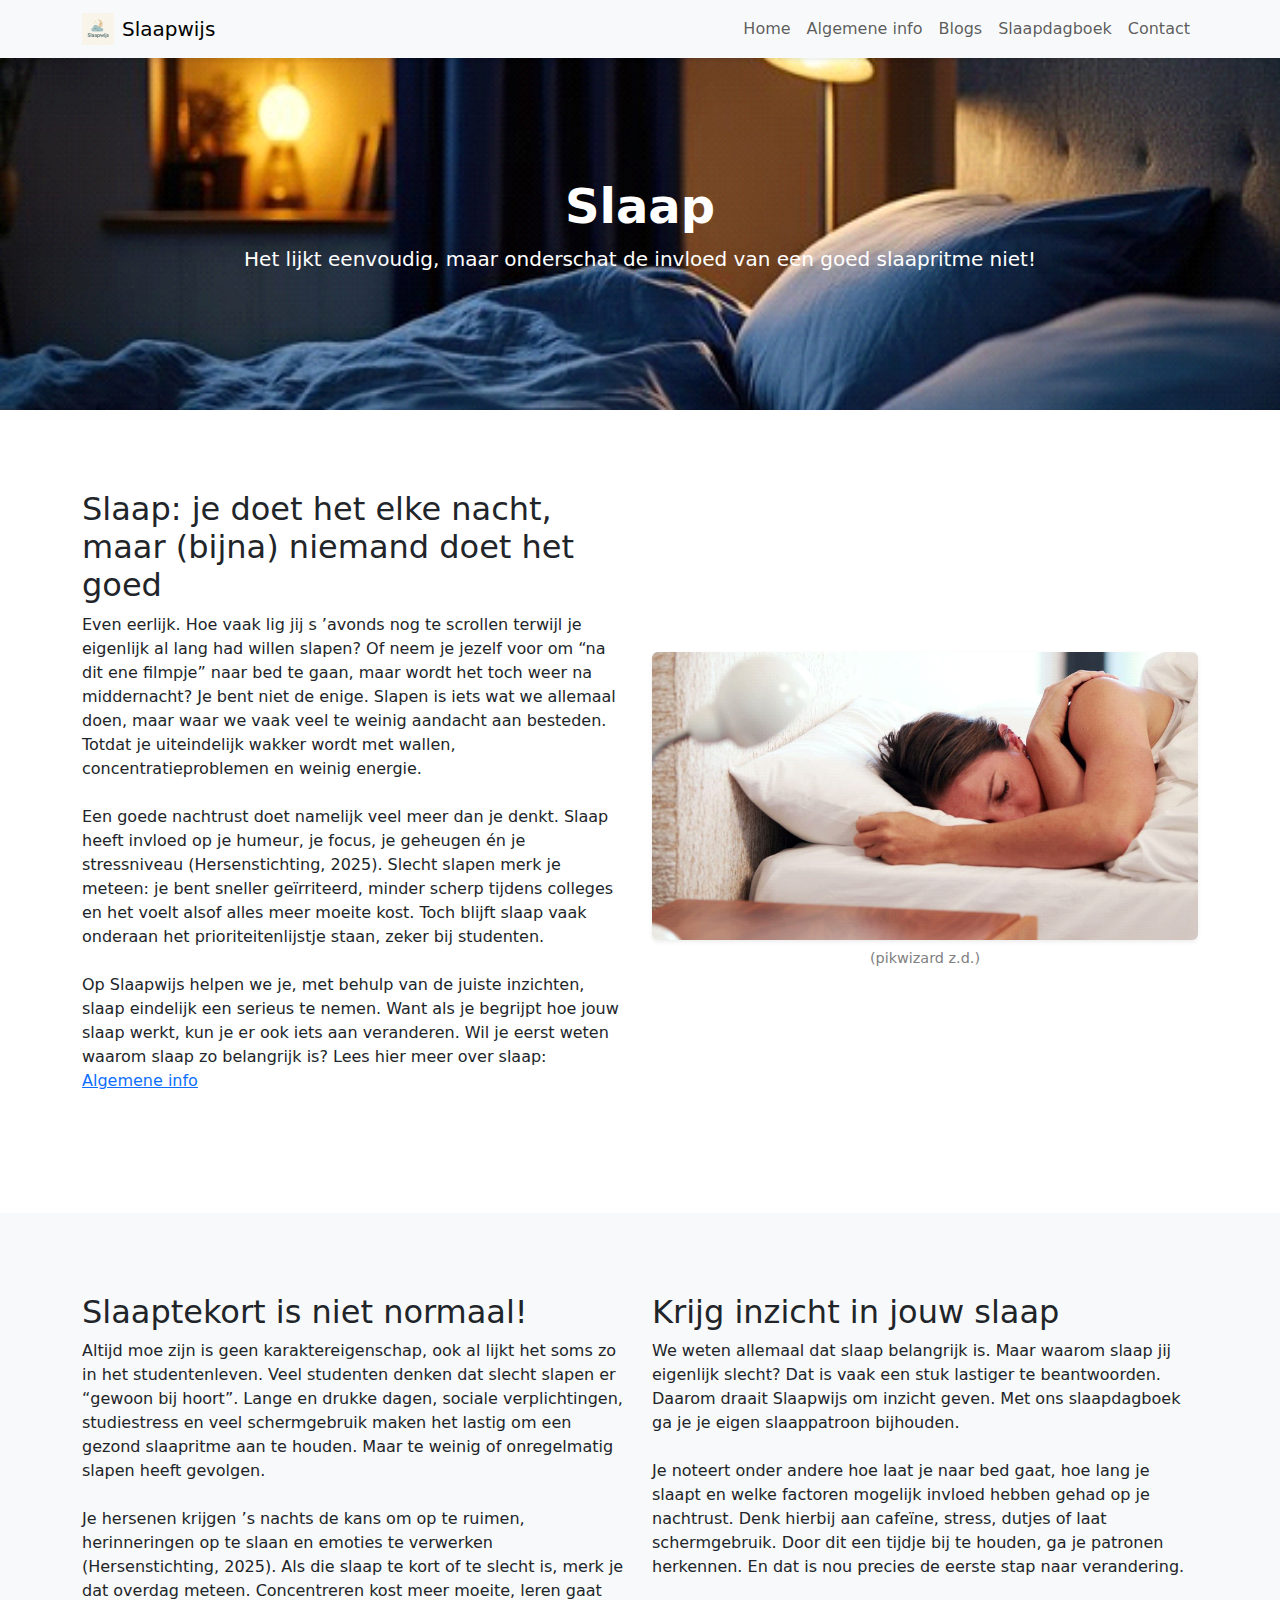
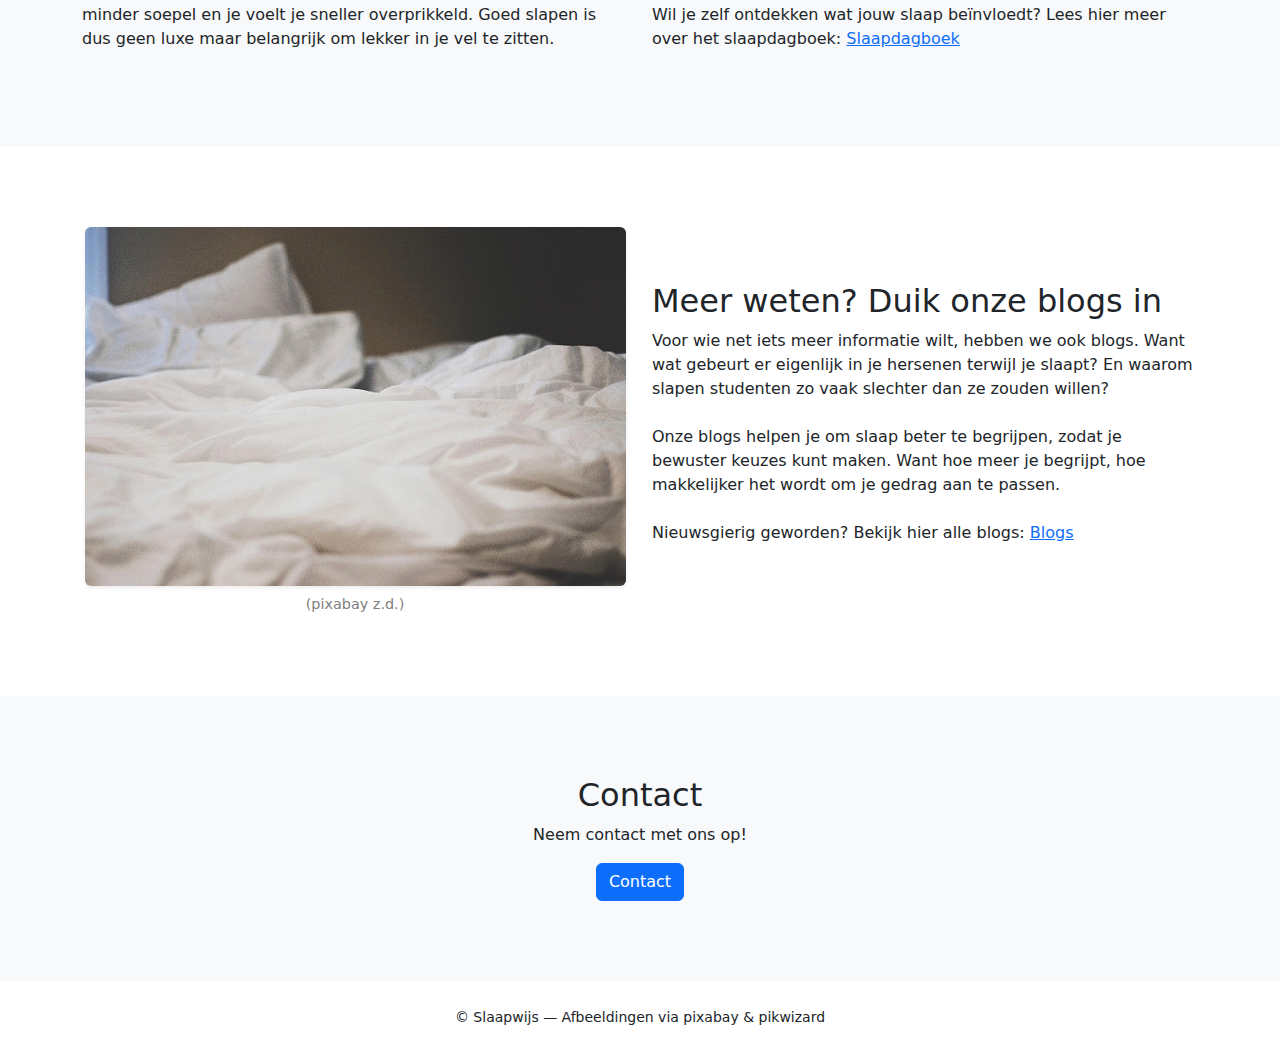
<file: index.html>
<!DOCTYPE html>
<html lang="nl">
<head>
  <meta charset="UTF-8">
  <meta name="viewport" content="width=device-width, initial-scale=1.0">

  <!-- ✅ Canonical URL -->
  <link rel="canonical" href="https://slaapwijs.bitrevive.nl/">

  <!-- ✅ SEO meta -->
  <title>Slaapwijs</title>
  <meta name="description" content="Slaapwijs helpt je meer te leren over slaap, slaapkwaliteit en een beter slaapritme met blogs, info en een slaapdagboek.">
  <meta name="keywords" content="slaap, slaapwijs, slaapkwaliteit, slaapdagboek, slaap ritme, slapen, nachtrust">

  <!-- ✅ Open Graph / Social media meta -->
  <meta property="og:title" content="Slaapwijs">
  <meta property="og:description" content="Ontdek waarom slaap belangrijk is en hoe een goed slaapritme je welzijn verbetert.">
  <meta property="og:image" content="https://slaapwijs.bitrevive.nl/resources/logo/logo-website.jpg">
  <meta property="og:url" content="https://slaapwijs.bitrevive.nl/">
  <meta property="og:type" content="website">
  <meta name="twitter:card" content="summary_large_image">

  <!-- ✅ Favicon -->
  <link rel="icon" type="image/png" href="resources/logo/logo-website.jpg">

  <!-- ✅ Sitemap -->
  <link rel="sitemap" type="application/xml" title="Sitemap" href="sitemap.xml">

  <!-- ✅ Bootstrap CSS -->
  <link 
    href="https://cdn.jsdelivr.net/npm/bootstrap@5.3.3/dist/css/bootstrap.min.css" 
    rel="stylesheet"
  >

  <link rel="stylesheet" href="style.css">

  <!-- ✅ Google Analytics (optional, replace ID when you have one) -->
  <script async src="https://www.googletagmanager.com/gtag/js?id=UA-XXXXXX-Y"></script>
  <script>
    window.dataLayer = window.dataLayer || [];
    function gtag(){dataLayer.push(arguments);}
    gtag('js', new Date());
    gtag('config', 'UA-XXXXXX-Y');
  </script>

  <!-- ✅ Security header hint -->
  <meta http-equiv="Strict-Transport-Security" content="max-age=31536000; includeSubDomains">
</head>

<body>

  <!-- 🔹 Navbar -->
  <nav class="navbar navbar-expand-lg bg-light shadow-sm">
    <div class="container">
      <a class="navbar-brand d-flex align-items-center" href="index.html">
        <img src="resources/logo/logo-website.jpg" alt="Logo Slaapwijs" width="32" height="32" class="me-2">
        Slaapwijs
      </a>
      <button class="navbar-toggler" type="button" data-bs-toggle="collapse" data-bs-target="#navbarNav">
        <span class="navbar-toggler-icon"></span>
      </button>
      <div class="collapse navbar-collapse justify-content-end" id="navbarNav">
        <ul class="navbar-nav">
          <li class="nav-item"><a class="nav-link" href="index.html">Home</a></li>
          <li class="nav-item"><a class="nav-link" href="algemeen.html">Algemene info</a></li>
          <li class="nav-item"><a class="nav-link" href="blogs.html">Blogs</a></li>
          <li class="nav-item"><a class="nav-link" href="dagboek.html">Slaapdagboek</a></li>
          <li class="nav-item"><a class="nav-link" href="contact.html">Contact</a></li>
        </ul>
      </div>
    </div>
  </nav>

  <!-- 🔹 Banner -->
  <header class="hero">
    <div class="container">
      <h1>Slaap</h1>
      <p class="lead">Het lijkt eenvoudig, maar onderschat de invloed van een goed slaapritme niet!</p>
    </div>
  </header>

  <!-- 🔹 Section 1 -->
  <section id="over" class="bg-white">
    <div class="container">
      <div class="row align-items-center">
        <div class="col-md-6 mb-4 mb-md-0">
          <h2>Slaap: je doet het elke nacht, maar (bijna) niemand doet het goed</h2>
          <p>
            Even eerlijk. Hoe vaak lig jij s ’avonds nog te scrollen terwijl je eigenlijk al lang had willen slapen? Of neem je jezelf voor om “na dit ene filmpje” naar bed te gaan, maar wordt het toch weer na middernacht? Je bent niet de enige. Slapen is iets wat we allemaal doen, maar waar we vaak veel te weinig aandacht aan besteden. Totdat je uiteindelijk wakker wordt met wallen, concentratieproblemen en weinig energie. <br><br>

Een goede nachtrust doet namelijk veel meer dan je denkt. Slaap heeft invloed op je humeur, je focus, je geheugen én je stressniveau (Hersenstichting, 2025). Slecht slapen merk je meteen: je bent sneller geïrriteerd, minder scherp tijdens colleges en het voelt alsof alles meer moeite kost. Toch blijft slaap vaak onderaan het prioriteitenlijstje staan, zeker bij studenten.  <br><br>

Op Slaapwijs helpen we je, met behulp van de juiste inzichten, slaap eindelijk een serieus te nemen. Want als je begrijpt hoe jouw slaap werkt, kun je er ook iets aan veranderen. 

Wil je eerst weten waarom slaap zo belangrijk is? 

Lees hier meer over slaap: <a href="algemeen.html">Algemene info</a> <br><br>


          </p>
        </div>
        <div class="col-md-6 text-center">
          <div class="image-with-caption">
            <img src="resources/images/1.png" alt="Afbeelding slaapinfo" class="img-fluid rounded shadow-sm">
            <div class="caption">(pikwizard z.d.)</div>
          </div>
        </div>
      </div>
    </div>
  </section>
 <!-- 🔹 Section 2 -->
  <section id="diensten" class="bg-light">
    <div class="container">
      <div class="row align-items-center">
        <div class="col-md-6 mb-4 mb-md-0">
                    <h2>Slaaptekort is niet normaal! </h2>
          <p>
Altijd moe zijn is geen karaktereigenschap, ook al lijkt het soms zo in het studentenleven. Veel studenten denken dat slecht slapen er “gewoon bij hoort”. Lange en drukke dagen, sociale verplichtingen, studiestress en veel schermgebruik maken het lastig om een gezond slaapritme aan te houden. Maar te weinig of onregelmatig slapen heeft gevolgen.  <br><br>

Je hersenen krijgen ’s nachts de kans om op te ruimen, herinneringen op te slaan en emoties te verwerken (Hersenstichting, 2025). Als die slaap te kort of te slecht is, merk je dat overdag meteen. Concentreren kost meer moeite, leren gaat minder soepel en je voelt je sneller overprikkeld. Goed slapen is dus geen luxe maar belangrijk om lekker in je vel te zitten.  
          </p>
        </div>
        <div class="col-md-6 mb-4 mb-md-0">
                  <h2>Krijg inzicht in jouw slaap</h2>
          <p>
We weten allemaal dat slaap belangrijk is. Maar waarom slaap jij eigenlijk slecht? Dat is vaak een stuk lastiger te beantwoorden. Daarom draait Slaapwijs om inzicht geven. Met ons slaapdagboek ga je je eigen slaappatroon bijhouden. 
<br><br>
Je noteert onder andere hoe laat je naar bed gaat, hoe lang je slaapt en welke factoren mogelijk invloed hebben gehad op je nachtrust. Denk hierbij aan cafeïne, stress, dutjes of laat schermgebruik. Door dit een tijdje bij te houden, ga je patronen herkennen. En dat is nou precies de eerste stap naar verandering.  
<br><br>
Wil je zelf ontdekken wat jouw slaap beïnvloedt?  

Lees hier meer over het slaapdagboek: <a href="dagboek.html">Slaapdagboek</a>  

        </div>
      </div>
    </div>
  </section>

  <!-- 🔹 Section 3 -->
  <section id="diensten" class="bg-white">
    <div class="container">
      <div class="row align-items-center">
        <div class="col-md-6 text-center">
          <div class="image-with-caption">
            <img src="resources/images/Naamloos.png" alt="Afbeelding blogs" class="img-fluid rounded shadow-sm">
            <div class="caption">(pixabay z.d.)</div>
          </div>
        </div>
        <div class="col-md-6 mb-4 mb-md-0">
          <h2>Meer weten? Duik onze blogs in</h2>
          <p>
Voor wie net iets meer informatie wilt, hebben we ook blogs. Want wat gebeurt er eigenlijk in je hersenen terwijl je slaapt? En waarom slapen studenten zo vaak slechter dan ze zouden willen? 
<br><br>
Onze blogs helpen je om slaap beter te begrijpen, zodat je bewuster keuzes kunt maken. Want hoe meer je begrijpt, hoe makkelijker het wordt om je gedrag aan te passen. 
<br><br>
Nieuwsgierig geworden? 

Bekijk hier alle blogs: <a href="blogs.html">Blogs</a> 
          </p>
        </div>
      </div>
    </div>
  </section>

  <!-- 🔹 Section 4 -->
  <section id="contact" class="bg-light">
    <div class="container text-center">
      <h2>Contact</h2>
      <p>Neem contact met ons op! </p>
      <a href="contact.html" class="btn btn-primary">Contact</a>
    </div>
  </section>

  <!-- 🔹 Footer -->
  <footer class="text-center py-4 bg-white">
    <small>© Slaapwijs — Afbeeldingen via pixabay & pikwizard</small>
  </footer>

  <!-- ✅ Bootstrap JS (defer for performance) -->
  <script defer src="https://cdn.jsdelivr.net/npm/bootstrap@5.3.3/dist/js/bootstrap.bundle.min.js"></script>
</body>
</html>
</file>
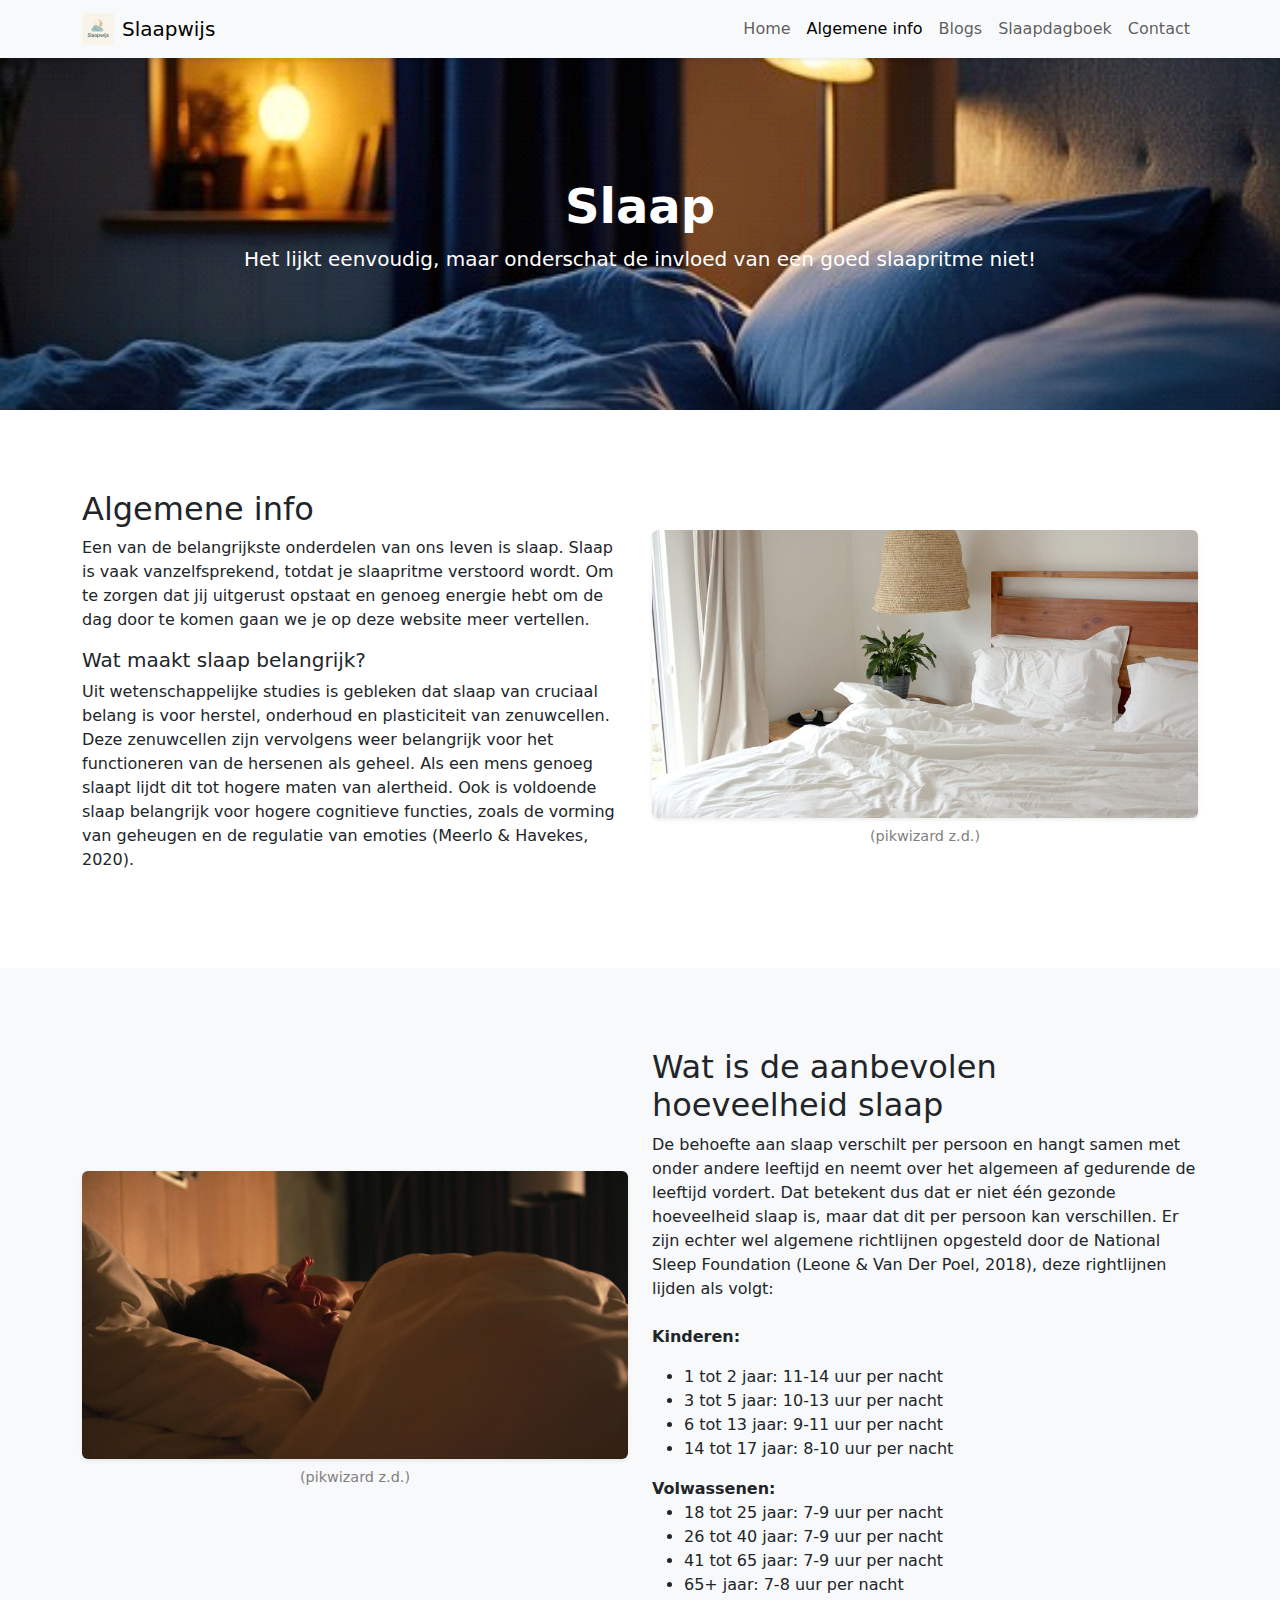
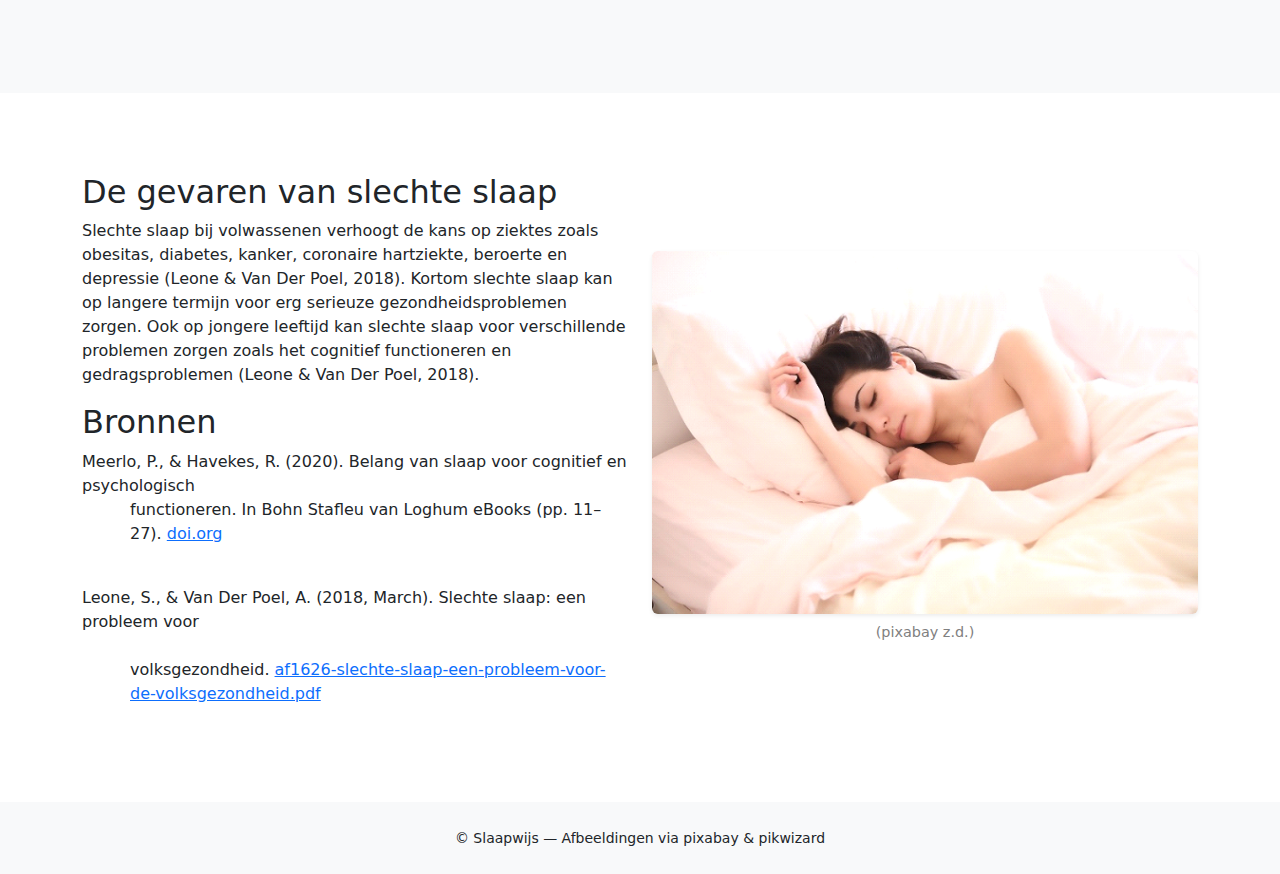
<file: algemeen.html>
<!DOCTYPE html>
<html lang="nl">
<head>
  <meta charset="UTF-8">
  <meta name="viewport" content="width=device-width, initial-scale=1.0">

  <!-- ✅ Canonical URL -->
  <link rel="canonical" href="https://slaapwijs.bitrevive.nl/algemeen.html">

  <!-- ✅ SEO Meta -->
  <title>Algemene informatie over slaap | Slaapwijs</title>
  <meta name="description" content="Lees meer over het belang van slaap, aanbevolen hoeveelheden en de gevaren van slechte slaap. Ondersteund door wetenschappelijke bronnen.">
  <meta name="keywords" content="slaap, slaapadvies, slaapkwaliteit, gezondheid, slaaponderzoek, slechte slaap, slaaptips, slaapwijs">

  <!-- ✅ Open Graph / Social Media -->
  <meta property="og:title" content="Algemene informatie over slaap | Slaapwijs">
  <meta property="og:description" content="Ontdek waarom slaap belangrijk is, hoeveel slaap je nodig hebt en wat de gevolgen zijn van slechte slaap.">
  <meta property="og:image" content="https://slaapwijs.bitrevive.nl/resources/logo/logo-website.jpg">
  <meta property="og:url" content="https://slaapwijs.bitrevive.nl/algemeen.html">
  <meta property="og:type" content="article">
  <meta name="twitter:card" content="summary_large_image">

  <!-- ✅ Favicon -->
  <link rel="icon" type="image/png" href="resources/logo/logo-website.jpg">

  <!-- ✅ Sitemap -->
  <link rel="sitemap" type="application/xml" title="Sitemap" href="sitemap.xml">

  <!-- ✅ Bootstrap CSS -->
  <link 
    href="https://cdn.jsdelivr.net/npm/bootstrap@5.3.3/dist/css/bootstrap.min.css" 
    rel="stylesheet"
  >

  <link rel="stylesheet" href="style.css">

  <!-- ✅ Google Analytics (optional placeholder) -->
  <script async src="https://www.googletagmanager.com/gtag/js?id=UA-XXXXXX-Y"></script>
  <script>
    window.dataLayer = window.dataLayer || [];
    function gtag(){dataLayer.push(arguments);}
    gtag('js', new Date());
    gtag('config', 'UA-XXXXXX-Y');
  </script>

  <!-- ✅ Security header hint -->
  <meta http-equiv="Strict-Transport-Security" content="max-age=31536000; includeSubDomains">
</head>

<body>

  <!-- 🔹 Navbar -->
  <nav class="navbar navbar-expand-lg bg-light shadow-sm">
    <div class="container">
      <a class="navbar-brand d-flex align-items-center" href="index.html">
        <img src="resources/logo/logo-website.jpg" alt="Logo Slaapwijs" width="32" height="32" class="me-2">
        Slaapwijs
      </a>
      <button class="navbar-toggler" type="button" data-bs-toggle="collapse" data-bs-target="#navbarNav">
        <span class="navbar-toggler-icon"></span>
      </button>
      <div class="collapse navbar-collapse justify-content-end" id="navbarNav">
        <ul class="navbar-nav">
          <li class="nav-item"><a class="nav-link" href="index.html">Home</a></li>
          <li class="nav-item"><a class="nav-link active" href="algemeen.html">Algemene info</a></li>
          <li class="nav-item"><a class="nav-link" href="blogs.html">Blogs</a></li>
          <li class="nav-item"><a class="nav-link" href="dagboek.html">Slaapdagboek</a></li>
          <li class="nav-item"><a class="nav-link" href="contact.html">Contact</a></li>
        </ul>
      </div>
    </div>
  </nav>

  <!-- 🔹 Banner -->
  <header class="hero">
    <div class="container">
      <h1>Slaap</h1>
      <p class="lead">Het lijkt eenvoudig, maar onderschat de invloed van een goed slaapritme niet!</p>
    </div>
  </header>

  <!-- 🔹 Section 1 -->
  <section id="over" class="bg-white">
    <div class="container">
      <div class="row align-items-center">
        <div class="col-md-6 mb-4 mb-md-0">
          <h2>Algemene info</h2>
          <p>
           Een van de belangrijkste onderdelen van ons leven is slaap. Slaap is vaak vanzelfsprekend, totdat je slaapritme verstoord wordt. Om te zorgen dat jij uitgerust opstaat en genoeg energie hebt om de dag door te komen gaan we je op deze website meer vertellen. 

<h5>Wat maakt slaap belangrijk? </h5>

Uit wetenschappelijke studies is gebleken dat slaap van cruciaal belang is voor herstel, onderhoud en plasticiteit van zenuwcellen. Deze zenuwcellen zijn vervolgens weer belangrijk voor het functioneren van de hersenen als geheel. Als een mens genoeg slaapt lijdt dit tot hogere maten van alertheid. Ook is voldoende slaap belangrijk voor hogere cognitieve functies, zoals de vorming van geheugen en de regulatie van emoties (Meerlo & Havekes, 2020). 
          </p>
        </div>
        <div class="col-md-6 text-center">
          <div class="image-with-caption">
            <img src="resources/images/2.png" alt="Informatie over slaap" class="img-fluid rounded shadow-sm">
            <div class="caption">(pikwizard z.d.)</div>
          </div>
        </div>
      </div>
    </div>
  </section>

  <!-- 🔹 Section 2 -->
  <section id="diensten" class="bg-light">
    <div class="container">
      <div class="row align-items-center">
        <div class="col-md-6 text-center">
          <div class="image-with-caption">
            <img src="resources/images/4.png" alt="Aanbevolen hoeveelheid slaap" class="img-fluid rounded shadow-sm">
            <div class="caption">(pikwizard z.d.)</div>
          </div>
        </div>
        <div class="col-md-6 mb-4 mb-md-0">
          <h2>Wat is de aanbevolen hoeveelheid slaap</h2>
          <p>
           De behoefte aan slaap verschilt per persoon en hangt samen met onder andere leeftijd en neemt over het algemeen af gedurende de leeftijd vordert. Dat betekent dus dat er niet één gezonde hoeveelheid slaap is, maar dat dit per persoon kan verschillen. Er zijn echter wel algemene richtlijnen opgesteld door de National Sleep Foundation (Leone & Van Der Poel, 2018), deze rightlijnen lijden als volgt: 
<br><br>
<b>Kinderen: </b>
<ul>
<li>1 tot 2 jaar: 11-14 uur per nacht</li>
<li>3 tot 5 jaar: 10-13 uur per nacht</li>
<li>6 tot 13 jaar: 9-11 uur per nacht</li>
<li>14 tot 17 jaar: 8-10 uur per nacht</li>
</ul>
<b>Volwassenen: </b>
<ul>
<li>18 tot 25 jaar: 7-9 uur per nacht</li>
<li>26 tot 40 jaar: 7-9 uur per nacht</li>
<li>41 tot 65 jaar: 7-9 uur per nacht</li>
<li>65+ jaar: 7-8 uur per nacht</li>
</ul>
          </p>
        </div>
      </div>
    </div>
  </section>

  <!-- 🔹 Section 3 -->
  <section id="over" class="bg-white">
    <div class="container">
      <div class="row align-items-center">
        <div class="col-md-6 mb-4 mb-md-0">
          <h2>De gevaren van slechte slaap</h2>
          <p>
Slechte slaap bij volwassenen verhoogt de kans op ziektes zoals obesitas, diabetes, kanker, coronaire hartziekte, beroerte en depressie (Leone & Van Der Poel, 2018). Kortom slechte slaap kan op langere termijn voor erg serieuze gezondheidsproblemen zorgen. Ook op jongere leeftijd kan slechte slaap voor verschillende problemen zorgen zoals het cognitief functioneren en gedragsproblemen (Leone & Van Der Poel, 2018).  
<br>
<h2>Bronnen</h2>

Meerlo, P., & Havekes, R. (2020). Belang van slaap voor cognitief en psychologisch <p class="ms-5">functioneren. In Bohn Stafleu van Loghum eBooks (pp. 11–27). <a href="https://doi.org/10.1007/978-90-368-2524-5_2">doi.org</a></p> 
<br>
Leone, S., & Van Der Poel, A. (2018, March). Slechte slaap: een probleem voor <br><br><p class="ms-5">volksgezondheid. <a href="https://www.trimbos.nl/docs/af1626-slechte-slaap-een-probleem-voor-de-volksgezondheid.pdf">af1626-slechte-slaap-een-probleem-voor-de-volksgezondheid.pdf</a></p>
          </p>
        </div>
        <div class="col-md-6 text-center">
          <div class="image-with-caption">
            <img src="resources/images/6.png" alt="Slechte slaap gevaren" class="img-fluid rounded shadow-sm">
            <div class="caption">(pixabay z.d.)</div>
          </div>
        </div>
      </div>
    </div>
  </section>

  <!-- 🔹 Footer -->
  <footer class="text-center py-4 bg-light">
    <small>© Slaapwijs — Afbeeldingen via pixabay & pikwizard</small>
  </footer>

  <!-- ✅ Bootstrap JS (defer for better performance) -->
  <script defer src="https://cdn.jsdelivr.net/npm/bootstrap@5.3.3/dist/js/bootstrap.bundle.min.js"></script>
</body>
</html>
</file>
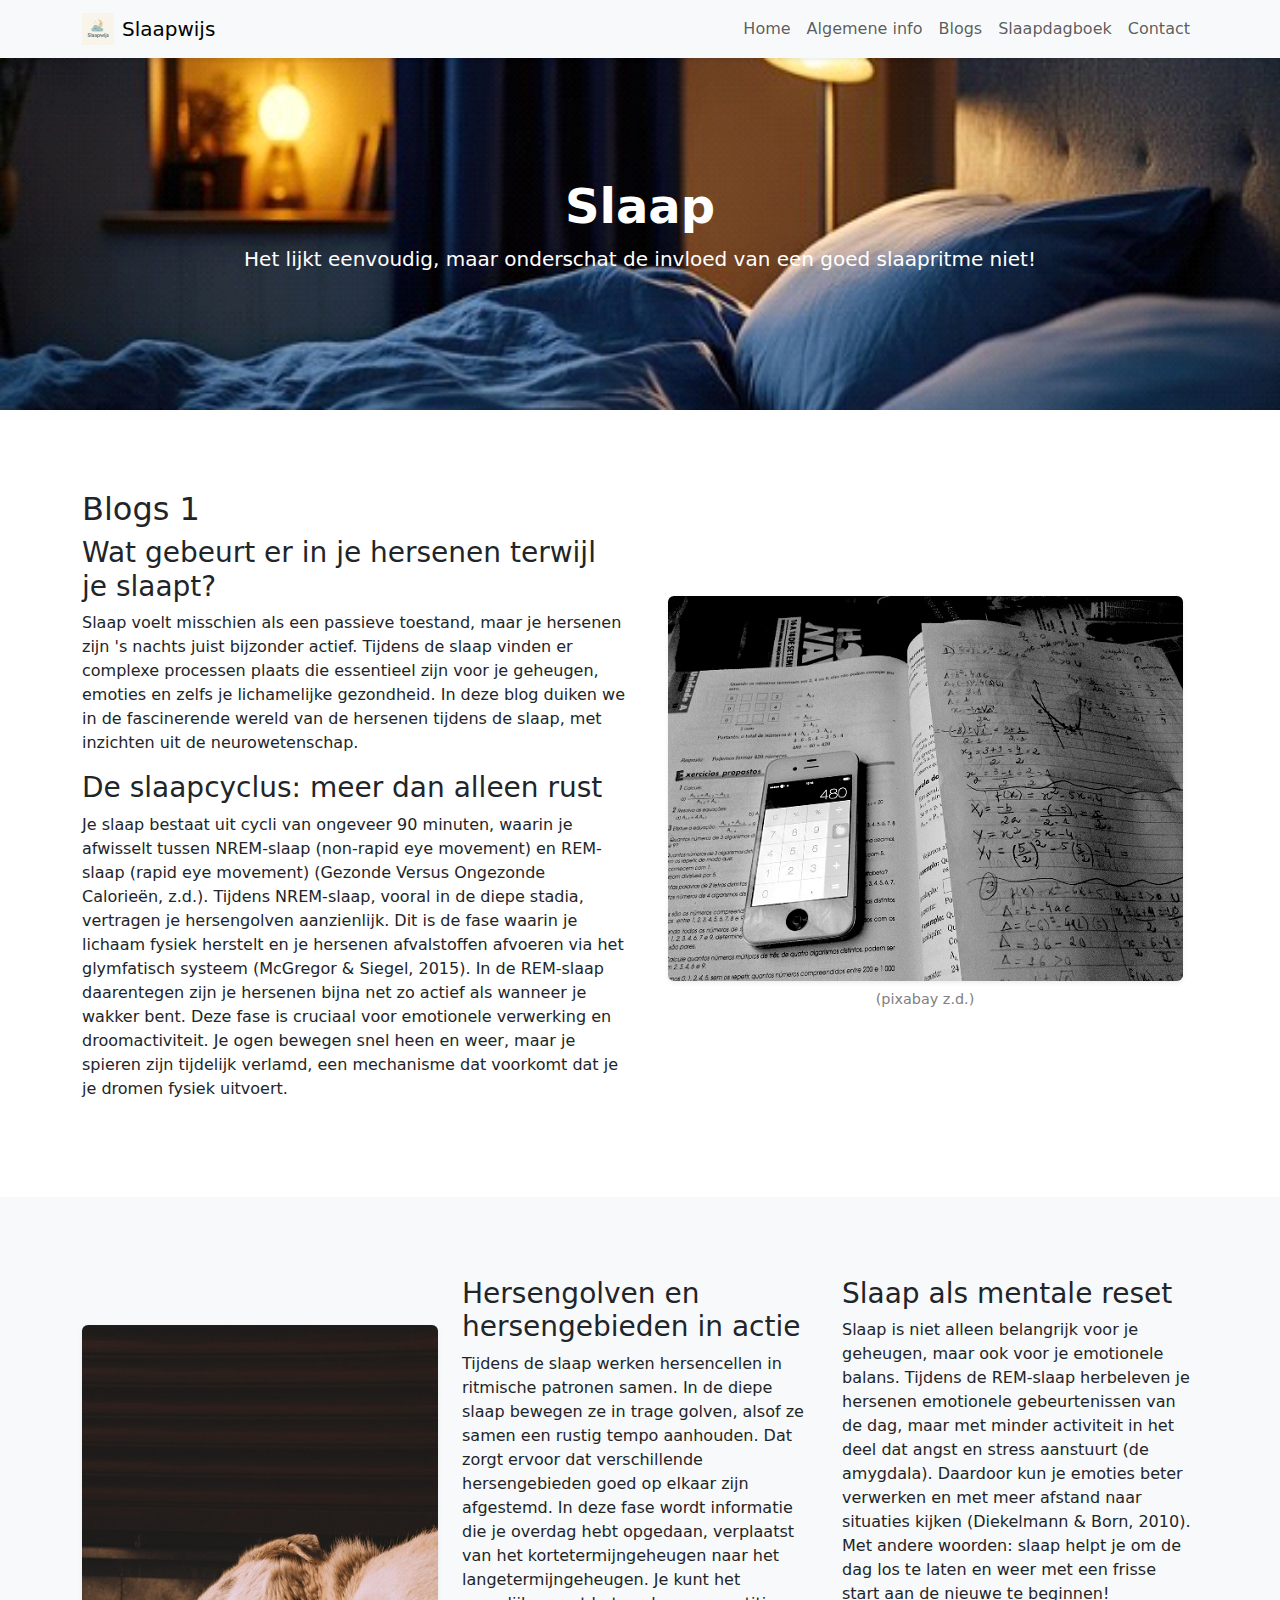
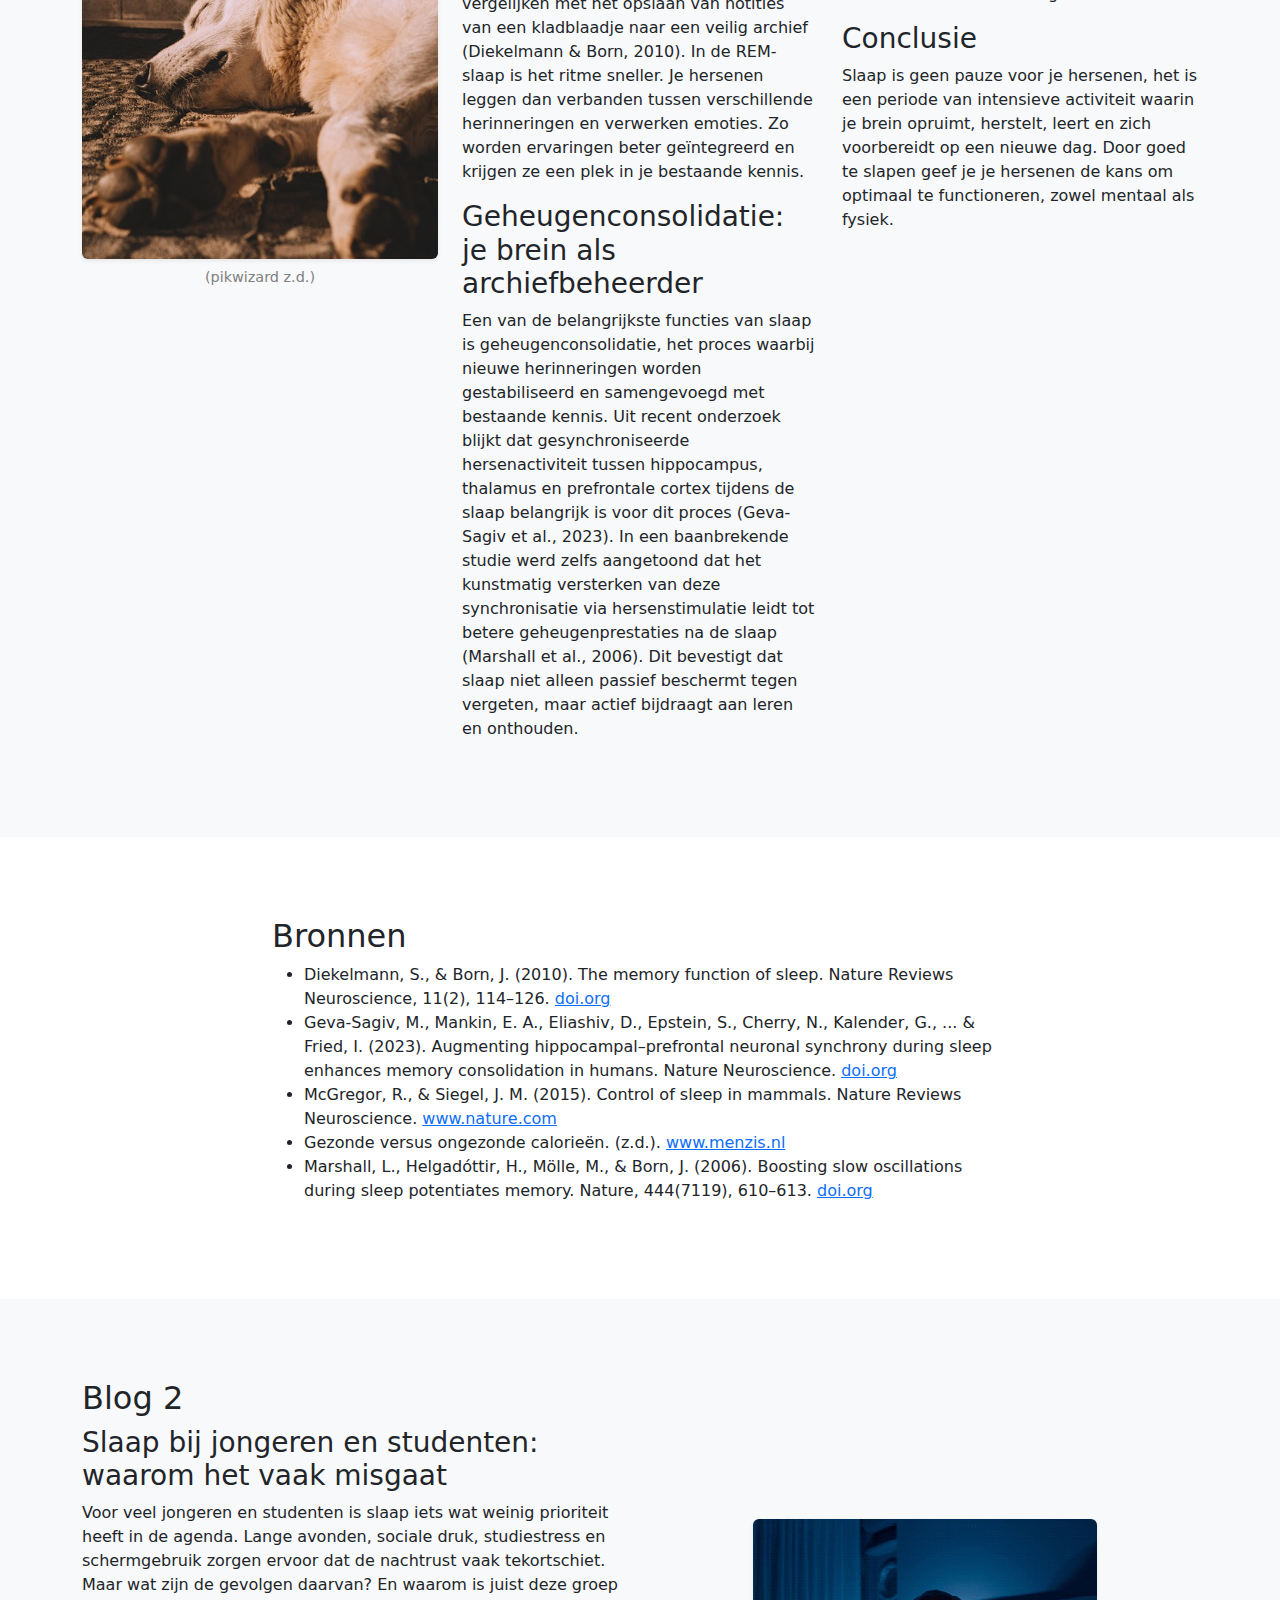
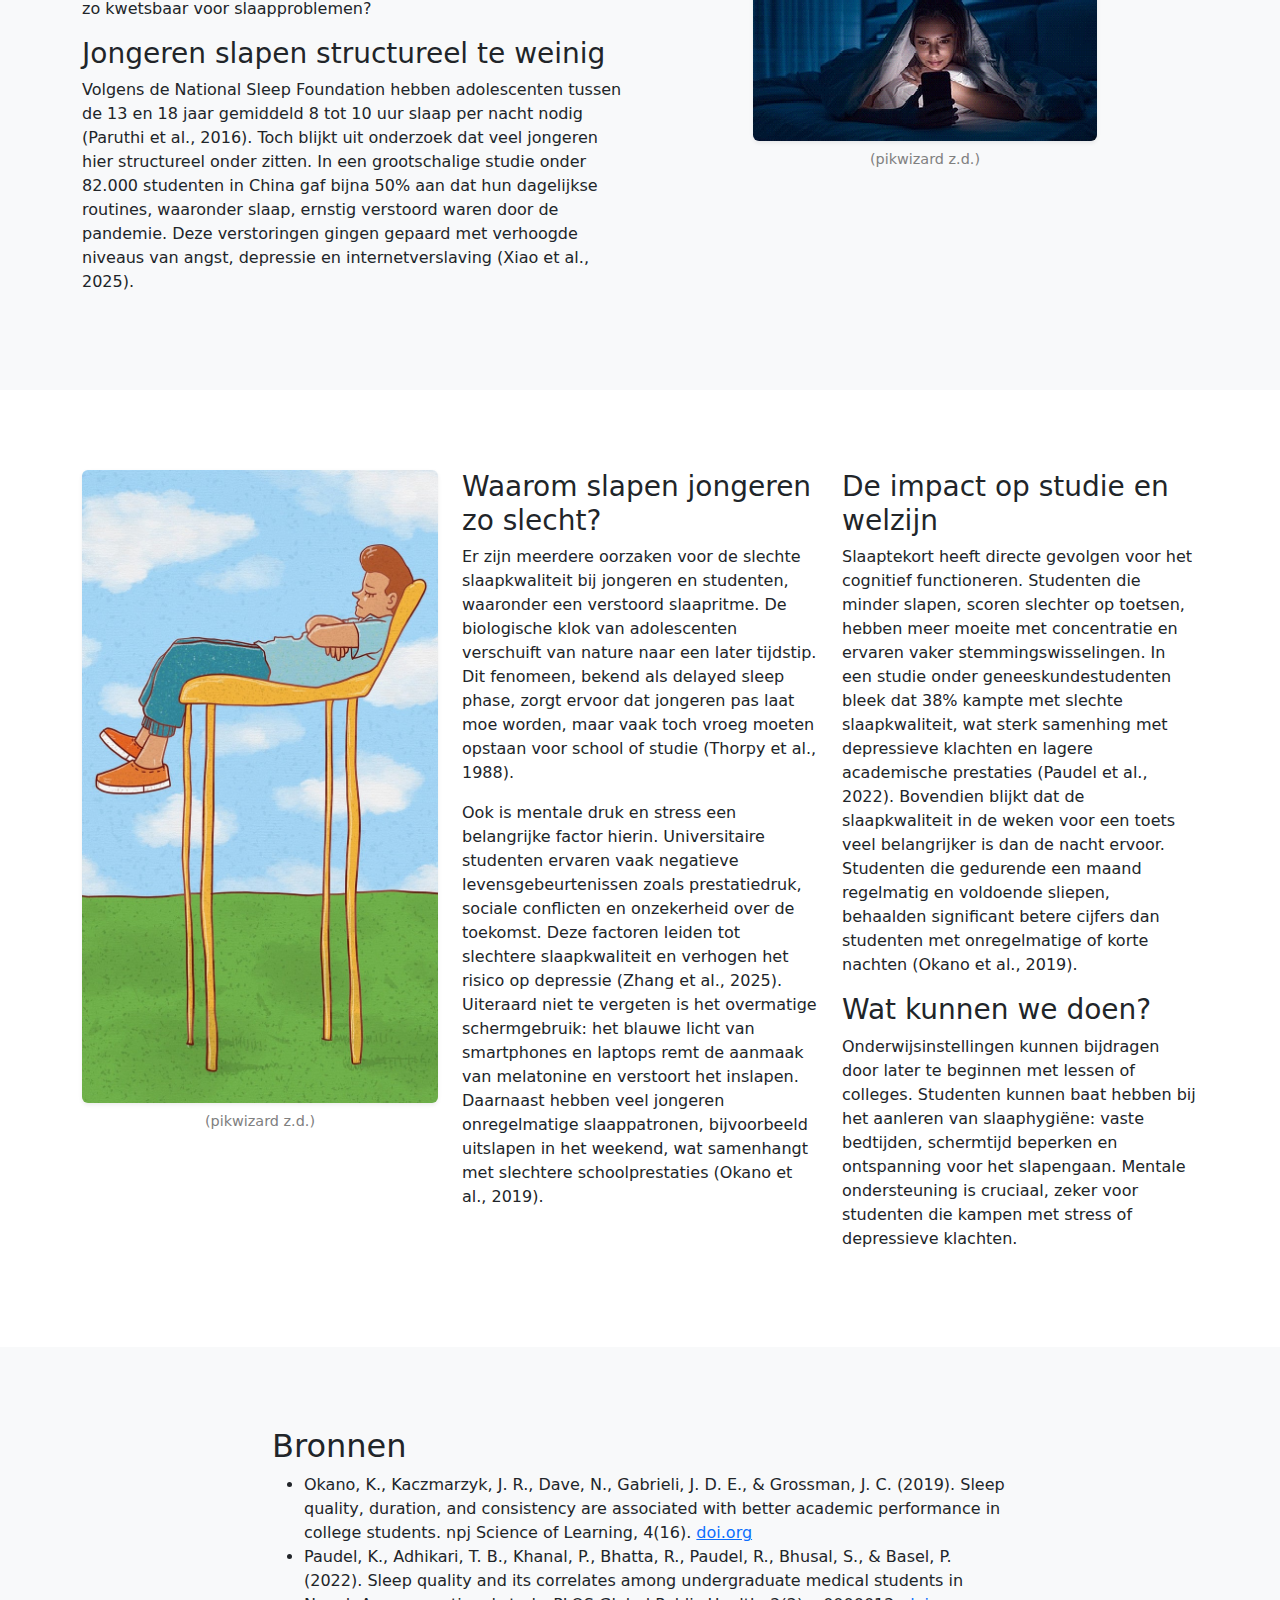
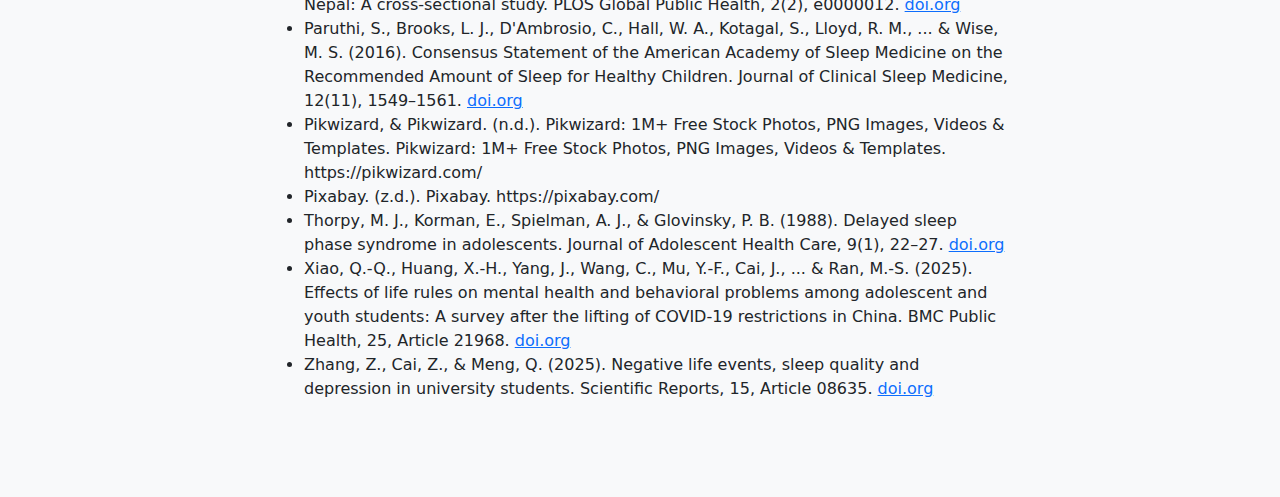
<file: blogs.html>
<!DOCTYPE html>
<html lang="nl">
<head>
  <meta charset="UTF-8">
  <meta name="viewport" content="width=device-width, initial-scale=1.0">

  <title>Slaapwijs – Alles over gezond slapen</title>
  <meta name="description" content="Slaapwijs helpt je om je slaapritme te verbeteren en geeft tips, informatie en een slaapdagboek om je slaapkwaliteit te verhogen.">
  <meta name="keywords" content="slaap, slaapritme, slaapdagboek, slaapkwaliteit, gezondheid">
  <meta name="author" content="Slaapwijs">
  
  <!-- Open Graph / Social Media -->
  <meta property="og:title" content="Slaapwijs – Alles over gezond slapen">
  <meta property="og:description" content="Verbeter je slaapritme met tips, blogs en een slaapdagboek op Slaapwijs.">
  <meta property="og:type" content="website">
  <meta property="og:url" content="https://www.slaapwijs.nl">
  <meta property="og:image" content="resources/logo/logo-website.jpg">

  <!-- Twitter Card -->
  <meta name="twitter:card" content="summary_large_image">
  <meta name="twitter:title" content="Slaapwijs – Alles over gezond slapen">
  <meta name="twitter:description" content="Verbeter je slaapritme met tips, blogs en een slaapdagboek op Slaapwijs.">
  <meta name="twitter:image" content="resources/logo/logo-website.jpg">

  <!-- Bootstrap CSS -->
  <link 
    href="https://cdn.jsdelivr.net/npm/bootstrap@5.3.3/dist/css/bootstrap.min.css" 
    rel="stylesheet"
  >
  <link rel="stylesheet" href="style.css">

</head>

<body>

  <!-- 🔹 Navbar -->
  <nav class="navbar navbar-expand-lg bg-light shadow-sm" aria-label="Hoofd navigatie">
    <div class="container">
      <a class="navbar-brand d-flex align-items-center" href="#">
        <img src="resources/logo/logo-website.jpg" alt="Logo Slaapwijs" width="32" height="32" class="me-2">
        Slaapwijs
      </a>
      <button class="navbar-toggler" type="button" data-bs-toggle="collapse" data-bs-target="#navbarNav" aria-controls="navbarNav" aria-expanded="false" aria-label="Toggle navigatie">
        <span class="navbar-toggler-icon"></span>
      </button>
      <div class="collapse navbar-collapse justify-content-end" id="navbarNav">
        <ul class="navbar-nav">
          <li class="nav-item"><a class="nav-link" href="index.html">Home</a></li>
          <li class="nav-item"><a class="nav-link" href="algemeen.html">Algemene info</a></li>
          <li class="nav-item"><a class="nav-link" href="blogs.html">Blogs</a></li>
          <li class="nav-item"><a class="nav-link" href="dagboek.html">Slaapdagboek</a></li>
          <li class="nav-item"><a class="nav-link" href="contact.html">Contact</a></li>
        </ul>
      </div>
    </div>
  </nav>

  <!-- 🔹 Banner -->
  <header class="hero" role="banner">
    <div class="container">
      <h1>Slaap</h1>
      <p class="lead">Het lijkt eenvoudig, maar onderschat de invloed van een goed slaapritme niet!</p>
    </div>
  </header>

<!-- 🔹 Section 1 -->
<section id="over" class="bg-white">
  <div class="container">
    <div class="row align-items-center">
      <div class="col-md-6 mb-4 mb-md-0">
        <h2>Blogs 1</h2>

        <article>
          <h3>Wat gebeurt er in je hersenen terwijl je slaapt?</h3>
          <p>
            Slaap voelt misschien als een passieve toestand, maar je hersenen zijn 's nachts juist bijzonder actief. Tijdens de slaap vinden er complexe processen plaats die essentieel zijn voor je geheugen, emoties en zelfs je lichamelijke gezondheid. In deze blog duiken we in de fascinerende wereld van de hersenen tijdens de slaap, met inzichten uit de neurowetenschap.
          </p>

          <h3>De slaapcyclus: meer dan alleen rust</h3>
          <p>
            Je slaap bestaat uit cycli van ongeveer 90 minuten, waarin je afwisselt tussen NREM-slaap (non-rapid eye movement) en REM-slaap (rapid eye movement) (Gezonde Versus Ongezonde Calorieën, z.d.). Tijdens NREM-slaap, vooral in de diepe stadia, vertragen je hersengolven aanzienlijk. Dit is de fase waarin je lichaam fysiek herstelt en je hersenen afvalstoffen afvoeren via het glymfatisch systeem (McGregor & Siegel, 2015). In de REM-slaap daarentegen zijn je hersenen bijna net zo actief als wanneer je wakker bent. Deze fase is cruciaal voor emotionele verwerking en droomactiviteit. Je ogen bewegen snel heen en weer, maar je spieren zijn tijdelijk verlamd, een mechanisme dat voorkomt dat je je dromen fysiek uitvoert.
          </p>
        </article>
      </div>

      <div class="col-md-6 text-center">
        <div class="image-with-caption">
          <img src="resources/images/7.png" alt="Hersenen activiteit tijdens slaap" class="img-fluid rounded shadow-sm">
          <div class="caption">(pixabay z.d.)</div>
        </div>
      </div>
    </div>
  </div>
</section>

<!-- 🔹 Section 2 -->
<section id="diensten" class="bg-light">
  <div class="container">
    <div class="row">
      <div class="col-md-4 text-center mt-5">
        <div class="image-with-caption">
          <img src="resources/images/longimage2.png" alt="Hersengolven en slaap" class="img-fluid rounded shadow-sm">
          <div class="caption">(pikwizard z.d.)</div>
        </div>
      </div>

      <div class="col-md-4 mb-4 mb-md-0">
        <article>
          <h3>Hersengolven en hersengebieden in actie</h3>
          <p>
            Tijdens de slaap werken hersencellen in ritmische patronen samen. In de diepe slaap bewegen ze in trage golven, alsof ze samen een rustig tempo aanhouden. Dat zorgt ervoor dat verschillende hersengebieden goed op elkaar zijn afgestemd. In deze fase wordt informatie die je overdag hebt opgedaan, verplaatst van het kortetermijngeheugen naar het langetermijngeheugen. Je kunt het vergelijken met het opslaan van notities van een kladblaadje naar een veilig archief (Diekelmann & Born, 2010). In de REM-slaap is het ritme sneller. Je hersenen leggen dan verbanden tussen verschillende herinneringen en verwerken emoties. Zo worden ervaringen beter geïntegreerd en krijgen ze een plek in je bestaande kennis.
          </p>

          <h3>Geheugenconsolidatie: je brein als archiefbeheerder</h3>
          <p>
            Een van de belangrijkste functies van slaap is geheugenconsolidatie, het proces waarbij nieuwe herinneringen worden gestabiliseerd en samengevoegd met bestaande kennis. Uit recent onderzoek blijkt dat gesynchroniseerde hersenactiviteit tussen hippocampus, thalamus en prefrontale cortex tijdens de slaap belangrijk is voor dit proces (Geva-Sagiv et al., 2023). In een baanbrekende studie werd zelfs aangetoond dat het kunstmatig versterken van deze synchronisatie via hersenstimulatie leidt tot betere geheugenprestaties na de slaap (Marshall et al., 2006). Dit bevestigt dat slaap niet alleen passief beschermt tegen vergeten, maar actief bijdraagt aan leren en onthouden.
          </p>
        </article>
      </div>

      <div class="col-md-4 mb-4 mb-md-0">
        <article>
          <h3>Slaap als mentale reset</h3>
          <p>
            Slaap is niet alleen belangrijk voor je geheugen, maar ook voor je emotionele balans. Tijdens de REM-slaap herbeleven je hersenen emotionele gebeurtenissen van de dag, maar met minder activiteit in het deel dat angst en stress aanstuurt (de amygdala). Daardoor kun je emoties beter verwerken en met meer afstand naar situaties kijken (Diekelmann & Born, 2010). Met andere woorden: slaap helpt je om de dag los te laten en weer met een frisse start aan de nieuwe te beginnen!
          </p>

          <h3>Conclusie</h3>
          <p>
            Slaap is geen pauze voor je hersenen, het is een periode van intensieve activiteit waarin je brein opruimt, herstelt, leert en zich voorbereidt op een nieuwe dag. Door goed te slapen geef je je hersenen de kans om optimaal te functioneren, zowel mentaal als fysiek.
          </p>
        </article>
      </div>
    </div>
  </div>
</section>

<!-- 🔹 Section 3 -->
<section id="contact" class="bg-white">
  <div class="container">
    <div class="row">
      <div class="col-2"></div>
      <div class="col-8">
        <h2>Bronnen</h2>
        <ul>
          <li>Diekelmann, S., & Born, J. (2010). The memory function of sleep. Nature Reviews Neuroscience, 11(2), 114–126. <a href="https://doi.org/10.1038/nrn2762">doi.org</a></li>
          <li>Geva-Sagiv, M., Mankin, E. A., Eliashiv, D., Epstein, S., Cherry, N., Kalender, G., ... & Fried, I. (2023). Augmenting hippocampal–prefrontal neuronal synchrony during sleep enhances memory consolidation in humans. Nature Neuroscience. <a href="https://doi.org/10.1038/s41593-023-01324-5">doi.org</a></li>
          <li>McGregor, R., & Siegel, J. M. (2015). Control of sleep in mammals. Nature Reviews Neuroscience. <a href="https://www.nature.com/documents/nrn_posters_sleep.pdf">www.nature.com</a></li>
          <li>Gezonde versus ongezonde calorieën. (z.d.). <a href="https://www.menzis.nl/nieuws-en-blogs/slapen/alles-wat-u-moet-weten-over-de-rem-slaap">www.menzis.nl</a></li>
          <li>Marshall, L., Helgadóttir, H., Mölle, M., & Born, J. (2006). Boosting slow oscillations during sleep potentiates memory. Nature, 444(7119), 610–613. <a href="https://doi.org/10.1038/nature05278">doi.org</a></li>
        </ul>
      </div>
    </div>
  </div>
</section>

<!-- 🔹 Section 4 -->
<section id="over" class="bg-light">
  <div class="container">
    <div class="row align-items-center">
      <div class="col-md-6 mb-4 mb-md-0">
        <h2>Blog 2</h2>

        <article>
          <h3>Slaap bij jongeren en studenten: waarom het vaak misgaat</h3>
          <p>
            Voor veel jongeren en studenten is slaap iets wat weinig prioriteit heeft in de agenda. Lange avonden, sociale druk, studiestress en schermgebruik zorgen ervoor dat de nachtrust vaak tekortschiet. Maar wat zijn de gevolgen daarvan? En waarom is juist deze groep zo kwetsbaar voor slaapproblemen?
          </p>

          <h3>Jongeren slapen structureel te weinig</h3>
          <p>
            Volgens de National Sleep Foundation hebben adolescenten tussen de 13 en 18 jaar gemiddeld 8 tot 10 uur slaap per nacht nodig (Paruthi et al., 2016). Toch blijkt uit onderzoek dat veel jongeren hier structureel onder zitten. In een grootschalige studie onder 82.000 studenten in China gaf bijna 50% aan dat hun dagelijkse routines, waaronder slaap, ernstig verstoord waren door de pandemie. Deze verstoringen gingen gepaard met verhoogde niveaus van angst, depressie en internetverslaving (Xiao et al., 2025).
          </p>
        </article>
      </div>

      <div class="col-md-6 text-center">
        <div class="image-with-caption">
          <img src="resources/images/9.png" alt="Jongere slaapt slecht" class="img-fluid rounded shadow-sm">
          <div class="caption">(pikwizard z.d.)</div>
        </div>
      </div>
    </div>
  </div>
</section>

<!-- 🔹 Section 5 -->
<section id="diensten" class="bg-white">
  <div class="container">
    <div class="row">
      <div class="col-md-4 text-center">
        <div class="image-with-caption">
          <img src="resources/images/longimage.png" alt="Studenten slaapstudie" class="img-fluid rounded shadow-sm">
          <div class="caption">(pikwizard z.d.)</div>
        </div>
      </div>

      <div class="col-md-4 mb-4 mb-md-0">
        <article>
          <h3>Waarom slapen jongeren zo slecht?</h3>
          <p>
            Er zijn meerdere oorzaken voor de slechte slaapkwaliteit bij jongeren en studenten, waaronder een verstoord slaapritme. De biologische klok van adolescenten verschuift van nature naar een later tijdstip. Dit fenomeen, bekend als delayed sleep phase, zorgt ervoor dat jongeren pas laat moe worden, maar vaak toch vroeg moeten opstaan voor school of studie (Thorpy et al., 1988).
          </p>
          <p>
            Ook is mentale druk en stress een belangrijke factor hierin. Universitaire studenten ervaren vaak negatieve levensgebeurtenissen zoals prestatiedruk, sociale conflicten en onzekerheid over de toekomst. Deze factoren leiden tot slechtere slaapkwaliteit en verhogen het risico op depressie (Zhang et al., 2025). Uiteraard niet te vergeten is het overmatige schermgebruik: het blauwe licht van smartphones en laptops remt de aanmaak van melatonine en verstoort het inslapen. Daarnaast hebben veel jongeren onregelmatige slaappatronen, bijvoorbeeld uitslapen in het weekend, wat samenhangt met slechtere schoolprestaties (Okano et al., 2019).
          </p>
        </article>
      </div>

      <div class="col-md-4 mb-4 mb-md-0">
        <article>
          <h3>De impact op studie en welzijn</h3>
          <p>
            Slaaptekort heeft directe gevolgen voor het cognitief functioneren. Studenten die minder slapen, scoren slechter op toetsen, hebben meer moeite met concentratie en ervaren vaker stemmingswisselingen. In een studie onder geneeskundestudenten bleek dat 38% kampte met slechte slaapkwaliteit, wat sterk samenhing met depressieve klachten en lagere academische prestaties (Paudel et al., 2022). Bovendien blijkt dat de slaapkwaliteit in de weken voor een toets veel belangrijker is dan de nacht ervoor. Studenten die gedurende een maand regelmatig en voldoende sliepen, behaalden significant betere cijfers dan studenten met onregelmatige of korte nachten (Okano et al., 2019).
          </p>

          <h3>Wat kunnen we doen?</h3>
          <p>
            Onderwijsinstellingen kunnen bijdragen door later te beginnen met lessen of colleges. Studenten kunnen baat hebben bij het aanleren van slaaphygiëne: vaste bedtijden, schermtijd beperken en ontspanning voor het slapengaan. Mentale ondersteuning is cruciaal, zeker voor studenten die kampen met stress of depressieve klachten.
          </p>
        </article>
      </div>
    </div>
  </div>
</section>

<!-- 🔹 Section 6 -->
<section id="contact" class="bg-light">
  <div class="container">
    <div class="row">
      <div class="col-2"></div>
      <div class="col-8">
        <h2>Bronnen</h2>
        <ul>
          <li>Okano, K., Kaczmarzyk, J. R., Dave, N., Gabrieli, J. D. E., & Grossman, J. C. (2019). Sleep quality, duration, and consistency are associated with better academic performance in college students. npj Science of Learning, 4(16). <a href="https://doi.org/10.1038/s41539-019-0055-z">doi.org</a></li>
          <li>Paudel, K., Adhikari, T. B., Khanal, P., Bhatta, R., Paudel, R., Bhusal, S., & Basel, P. (2022). Sleep quality and its correlates among undergraduate medical students in Nepal: A cross-sectional study. PLOS Global Public Health, 2(2), e0000012. <a href="https://doi.org/10.1371/journal.pgph.0000012">doi.org</a></li>
          <li>Paruthi, S., Brooks, L. J., D'Ambrosio, C., Hall, W. A., Kotagal, S., Lloyd, R. M., ... & Wise, M. S. (2016). Consensus Statement of the American Academy of Sleep Medicine on the Recommended Amount of Sleep for Healthy Children. Journal of Clinical Sleep Medicine, 12(11), 1549–1561. <a href="https://doi.org/10.5664/jcsm.6288">doi.org</a></li>
          <li>Pikwizard, & Pikwizard. (n.d.). Pikwizard: 1M+ Free Stock Photos, PNG Images, Videos & Templates. Pikwizard: 1M+ Free Stock Photos, PNG Images, Videos & Templates. https://pikwizard.com/</a></li>
          <li>Pixabay. (z.d.). Pixabay. https://pixabay.com/</a></li>
          <li>Thorpy, M. J., Korman, E., Spielman, A. J., & Glovinsky, P. B. (1988). Delayed sleep phase syndrome in adolescents. Journal of Adolescent Health Care, 9(1), 22–27. <a href="https://doi.org/10.1016/0197-0070(88)90014-9">doi.org</a></li>
          <li>Xiao, Q.-Q., Huang, X.-H., Yang, J., Wang, C., Mu, Y.-F., Cai, J., ... & Ran, M.-S. (2025). Effects of life rules on mental health and behavioral problems among adolescent and youth students: A survey after the lifting of COVID-19 restrictions in China. BMC Public Health, 25, Article 21968. <a href="https://doi.org/10.1186/s12889-025-21968-1">doi.org</a></li>
          <li>Zhang, Z., Cai, Z., & Meng, Q. (2025). Negative life events, sleep quality and depression in university students. Scientific Reports, 15, Article 08635. <a href="https://doi.org/10.1186/s12889-025-21968-1">doi.org</a></li>
        </ul>
      </div>
    </div>
  </div>
</section>
</file>
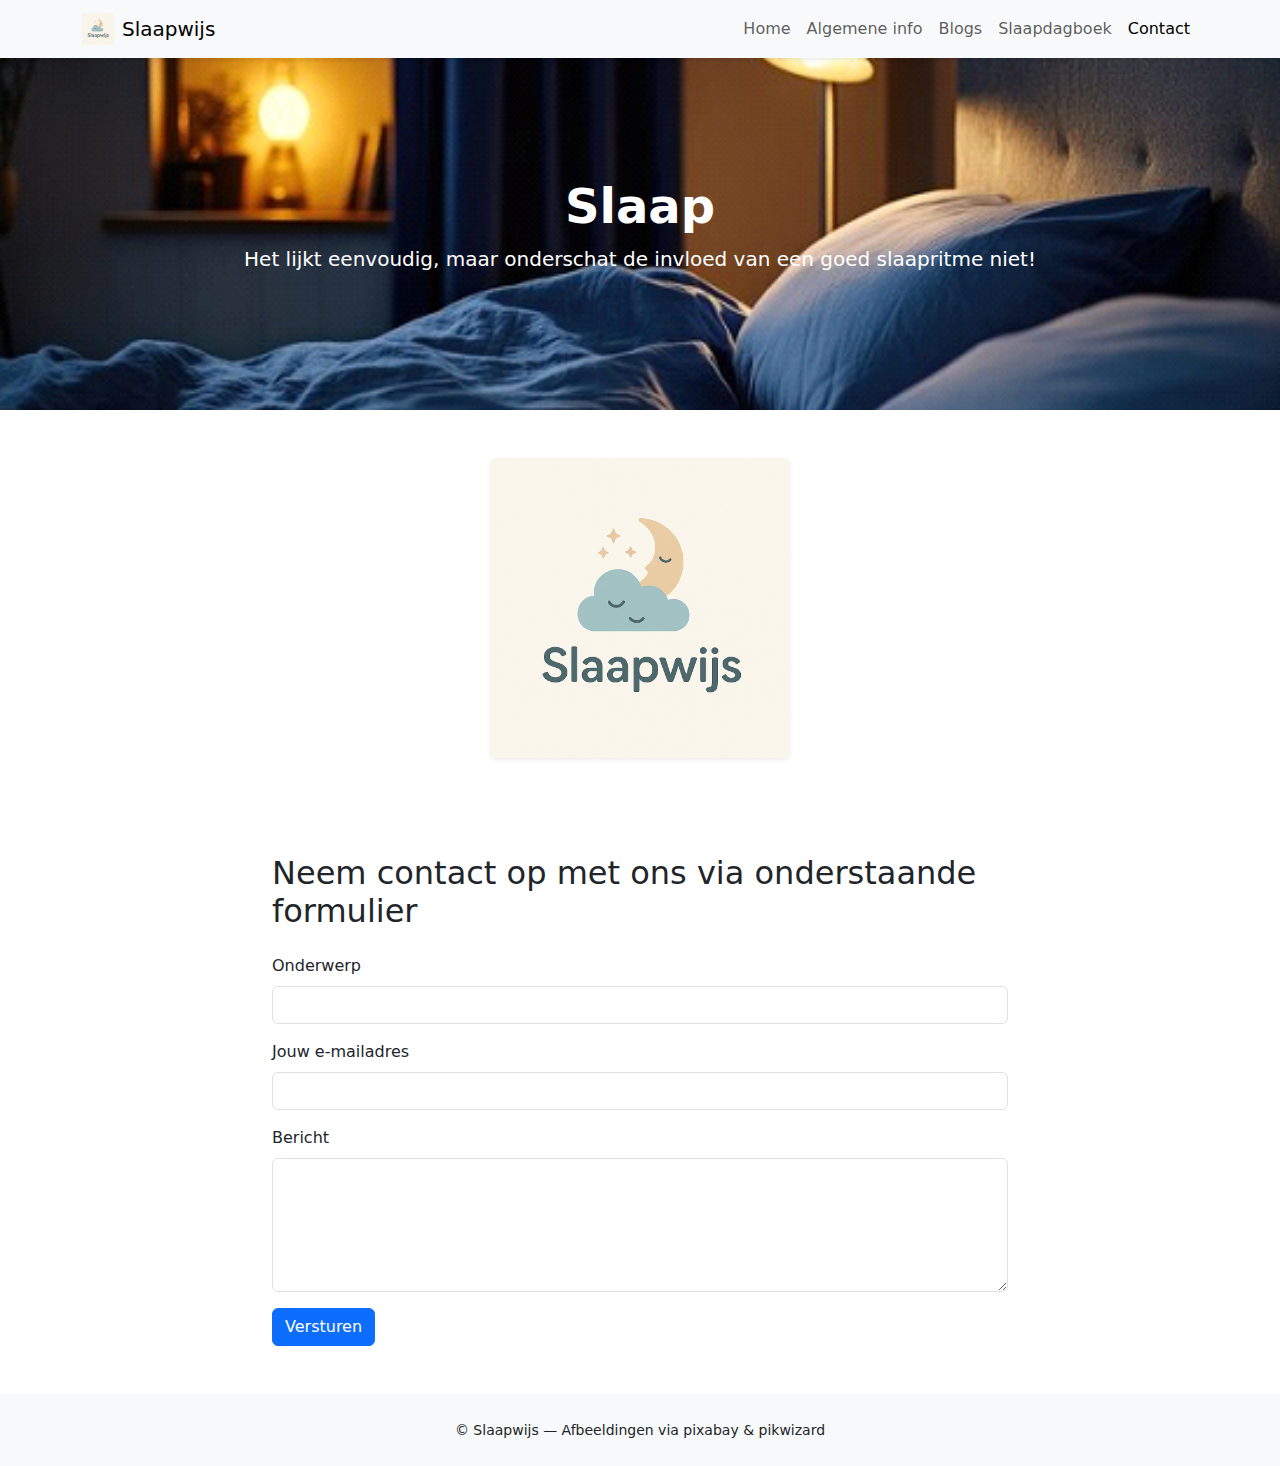
<file: contact.html>
<!DOCTYPE html>
<html lang="nl">
<head>
  <meta charset="UTF-8">
  <meta name="viewport" content="width=device-width, initial-scale=1.0">
  <title>Contact – Slaapwijs</title>
  <!-- Bootstrap CSS -->
  <link 
    href="https://cdn.jsdelivr.net/npm/bootstrap@5.3.3/dist/css/bootstrap.min.css" 
    rel="stylesheet"
  >
  <link rel="stylesheet" href="style.css">
</head>

<body>

  <!-- 🔹 Navbar -->
  <nav class="navbar navbar-expand-lg bg-light shadow-sm">
    <div class="container">
      <a class="navbar-brand d-flex align-items-center" href="#">
        <img src="resources/logo/logo-website.jpg" alt="Logo Slaapwijs" width="32" height="32" class="me-2">
        Slaapwijs
      </a>
      <button class="navbar-toggler" type="button" data-bs-toggle="collapse" data-bs-target="#navbarNav">
        <span class="navbar-toggler-icon"></span>
      </button>
      <div class="collapse navbar-collapse justify-content-end" id="navbarNav">
        <ul class="navbar-nav">
          <li class="nav-item"><a class="nav-link" href="index.html">Home</a></li>
          <li class="nav-item"><a class="nav-link" href="algemeen.html">Algemene info</a></li>
          <li class="nav-item"><a class="nav-link" href="blogs.html">Blogs</a></li>
          <li class="nav-item"><a class="nav-link" href="dagboek.html">Slaapdagboek</a></li>
          <li class="nav-item"><a class="nav-link active" href="contact.html">Contact</a></li>
        </ul>
      </div>
    </div>
  </nav>

  <!-- 🔹 Banner -->
  <header class="hero">
    <div class="container text-center">
      <h1>Slaap</h1>
      <p class="lead">Het lijkt eenvoudig, maar onderschat de invloed van een goed slaapritme niet!</p>
    </div>
  </header>

  <!-- 🔹 Section 1: Logo -->
  <section class="bg-white py-5">
    <div class="container text-center">
      <img src="resources/logo/logo-website.jpg" alt="Logo van Slaapwijs" class="img-fluid rounded shadow-sm" width="300" height="300">
    </div>
  </section>

  <!-- 🔹 Section 2: Contact Form -->
  <section class="bg-white py-5">
    <div class="container">
      <div class="row justify-content-center">
        <div class="col-lg-8 col-md-10">
          <form action="mailto:503073@student.saxion.nl" method="POST" enctype="text/plain">
            <h2>Neem contact op met ons via onderstaande formulier</h2>
            <div class="mb-3 mt-4">
              <label for="subject" class="form-label">Onderwerp</label>
              <input type="text" class="form-control" id="subject" name="subject" required>
            </div>
            <div class="mb-3">
              <label for="email" class="form-label">Jouw e-mailadres</label>
              <input type="email" class="form-control" id="email" name="email" required>
            </div>
            <div class="mb-3">
              <label for="message" class="form-label">Bericht</label>
              <textarea class="form-control" id="message" name="message" rows="5" required></textarea>
            </div>
            <button type="submit" class="btn btn-primary">Versturen</button>
          </form>
        </div>
      </div>
    </div>
  </section>

  <!-- 🔹 Footer -->
  <footer class="text-center py-4 bg-light">
    <small>© Slaapwijs — Afbeeldingen via pixabay & pikwizard</small>
  </footer>

  <!-- Bootstrap JS -->
  <script src="https://cdn.jsdelivr.net/npm/bootstrap@5.3.3/dist/js/bootstrap.bundle.min.js"></script>
</body>
</html>
</file>
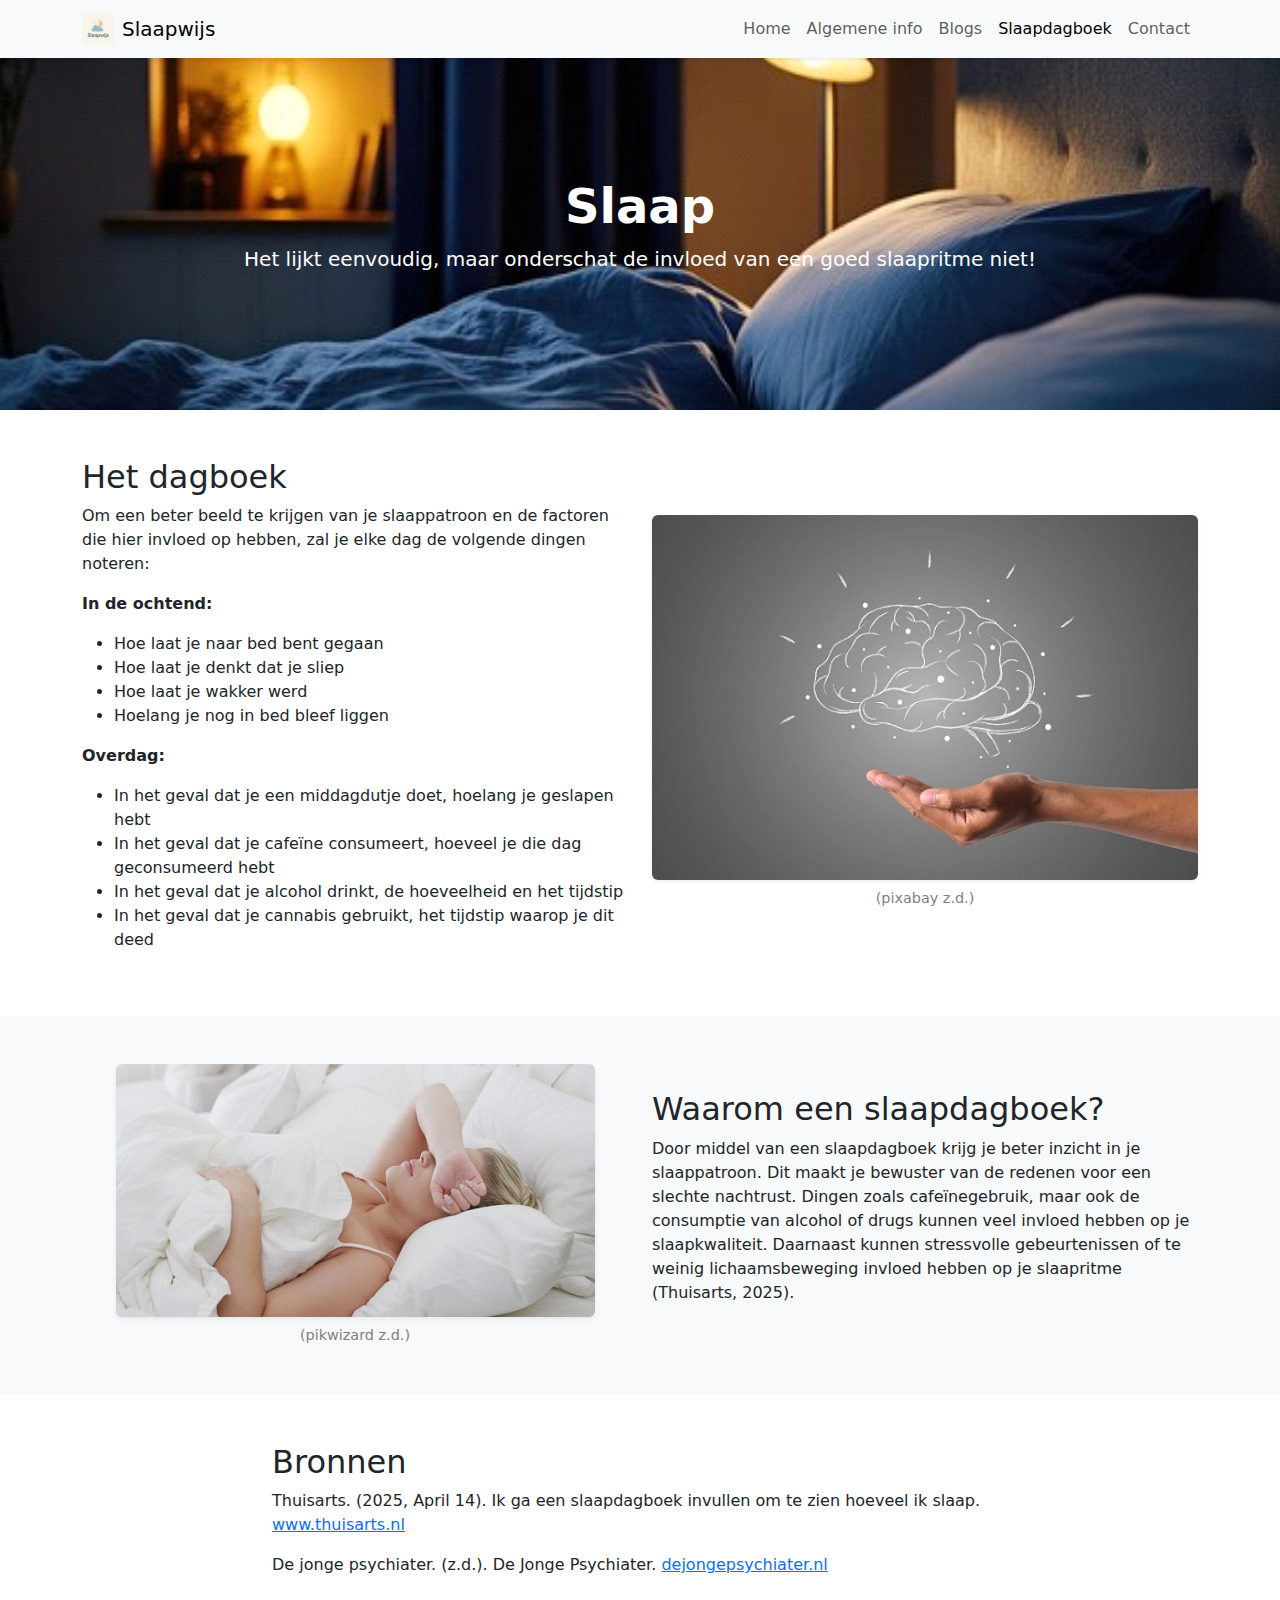
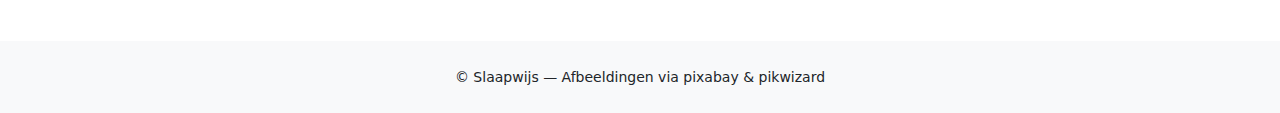
<file: dagboek.html>
<!DOCTYPE html>
<html lang="nl">
<head>
  <meta charset="UTF-8">
  <meta name="viewport" content="width=device-width, initial-scale=1.0">
  <title>Slaapdagboek – Slaapwijs</title>
  <!-- Bootstrap CSS -->
  <link 
    href="https://cdn.jsdelivr.net/npm/bootstrap@5.3.3/dist/css/bootstrap.min.css" 
    rel="stylesheet"
  >
  <link rel="stylesheet" href="style.css">
</head>

<body>

  <!-- 🔹 Navbar -->
  <nav class="navbar navbar-expand-lg bg-light shadow-sm">
    <div class="container">
      <a class="navbar-brand d-flex align-items-center" href="#">
        <img src="resources/logo/logo-website.jpg" alt="Logo Slaapwijs" width="32" height="32" class="me-2">
        Slaapwijs
      </a>
      <button class="navbar-toggler" type="button" data-bs-toggle="collapse" data-bs-target="#navbarNav">
        <span class="navbar-toggler-icon"></span>
      </button>
      <div class="collapse navbar-collapse justify-content-end" id="navbarNav">
        <ul class="navbar-nav">
          <li class="nav-item"><a class="nav-link" href="index.html">Home</a></li>
          <li class="nav-item"><a class="nav-link" href="algemeen.html">Algemene info</a></li>
          <li class="nav-item"><a class="nav-link" href="blogs.html">Blogs</a></li>
          <li class="nav-item"><a class="nav-link active" href="dagboek.html">Slaapdagboek</a></li>
          <li class="nav-item"><a class="nav-link" href="contact.html">Contact</a></li>
        </ul>
      </div>
    </div>
  </nav>

  <!-- 🔹 Banner -->
  <header class="hero">
    <div class="container text-center">
      <h1>Slaap</h1>
      <p class="lead">Het lijkt eenvoudig, maar onderschat de invloed van een goed slaapritme niet!</p>
    </div>
  </header>

  <!-- 🔹 Section 1: Dagboek uitleg -->
  <section class="bg-white py-5">
    <div class="container">
      <div class="row align-items-center">
        <div class="col-md-6 mb-4 mb-md-0">
          <h2>Het dagboek</h2>
          <p>
            Om een beter beeld te krijgen van je slaappatroon en de factoren die hier invloed op hebben, zal je elke dag de volgende dingen noteren:  
          </p>
          <p><b>In de ochtend:</b></p>
          <ul>
            <li>Hoe laat je naar bed bent gegaan</li>
            <li>Hoe laat je denkt dat je sliep</li>
            <li>Hoe laat je wakker werd</li>
            <li>Hoelang je nog in bed bleef liggen</li>
          </ul>
          <p><b>Overdag:</b></p>
          <ul>
            <li>In het geval dat je een middagdutje doet, hoelang je geslapen hebt</li>
            <li>In het geval dat je cafeïne consumeert, hoeveel je die dag geconsumeerd hebt</li>
            <li>In het geval dat je alcohol drinkt, de hoeveelheid en het tijdstip</li>
            <li>In het geval dat je cannabis gebruikt, het tijdstip waarop je dit deed</li>
          </ul>
        </div>
        <div class="col-md-6 text-center">
          <div class="image-with-caption">
            <img src="resources/images/5.png" alt="Slaapdagboek notities voorbeeld" class="img-fluid rounded shadow-sm">
            <div class="caption">(pixabay z.d.)</div>
          </div>
        </div>
      </div>
    </div>
  </section>

  <!-- 🔹 Section 2: Waarom een slaapdagboek -->
  <section class="bg-light py-5">
    <div class="container">
      <div class="row align-items-center">
        <div class="col-md-6 text-center">
          <div class="image-with-caption">
            <img src="resources/images/8.png" alt="Persoon houdt slaapdagboek bij" class="img-fluid rounded shadow-sm">
            <div class="caption">(pikwizard z.d.)</div>
          </div>
        </div>
        <div class="col-md-6 mb-4 mb-md-0">
          <h2>Waarom een slaapdagboek?</h2>
          <p>
            Door middel van een slaapdagboek krijg je beter inzicht in je slaappatroon. Dit maakt je bewuster van de redenen voor een slechte nachtrust. Dingen zoals cafeïnegebruik, maar ook de consumptie van alcohol of drugs kunnen veel invloed hebben op je slaapkwaliteit. Daarnaast kunnen stressvolle gebeurtenissen of te weinig lichaamsbeweging invloed hebben op je slaapritme (Thuisarts, 2025).
          </p>
        </div>
      </div>
    </div>
  </section>

  <!-- 🔹 Section 3: Bronnen -->
  <section class="bg-white py-5">
    <div class="container">
      <div class="row justify-content-center">
        <div class="col-lg-8 col-md-10">
          <h2>Bronnen</h2>
          <p>
            Thuisarts. (2025, April 14). Ik ga een slaapdagboek invullen om te zien hoeveel ik slaap. 
            <a href="https://www.thuisarts.nl/slecht-slapen/ik-ga-slaapdagboek-invullen-om-te-zien-hoeveel-ik-slaap">www.thuisarts.nl</a>
          </p>
          <p>
            De jonge psychiater. (z.d.). De Jonge Psychiater. 
            <a href="https://dejongepsychiater.nl/onderzoek/klinisch/leefstijlreeks-3/">dejongepsychiater.nl</a>
          </p>
        </div>
      </div>
    </div>
  </section>

  <!-- 🔹 Footer -->
  <footer class="text-center py-4 bg-light">
    <small>© Slaapwijs — Afbeeldingen via pixabay & pikwizard</small>
  </footer>

  <!-- Bootstrap JS -->
  <script src="https://cdn.jsdelivr.net/npm/bootstrap@5.3.3/dist/js/bootstrap.bundle.min.js"></script>
</body>
</html>
</file>
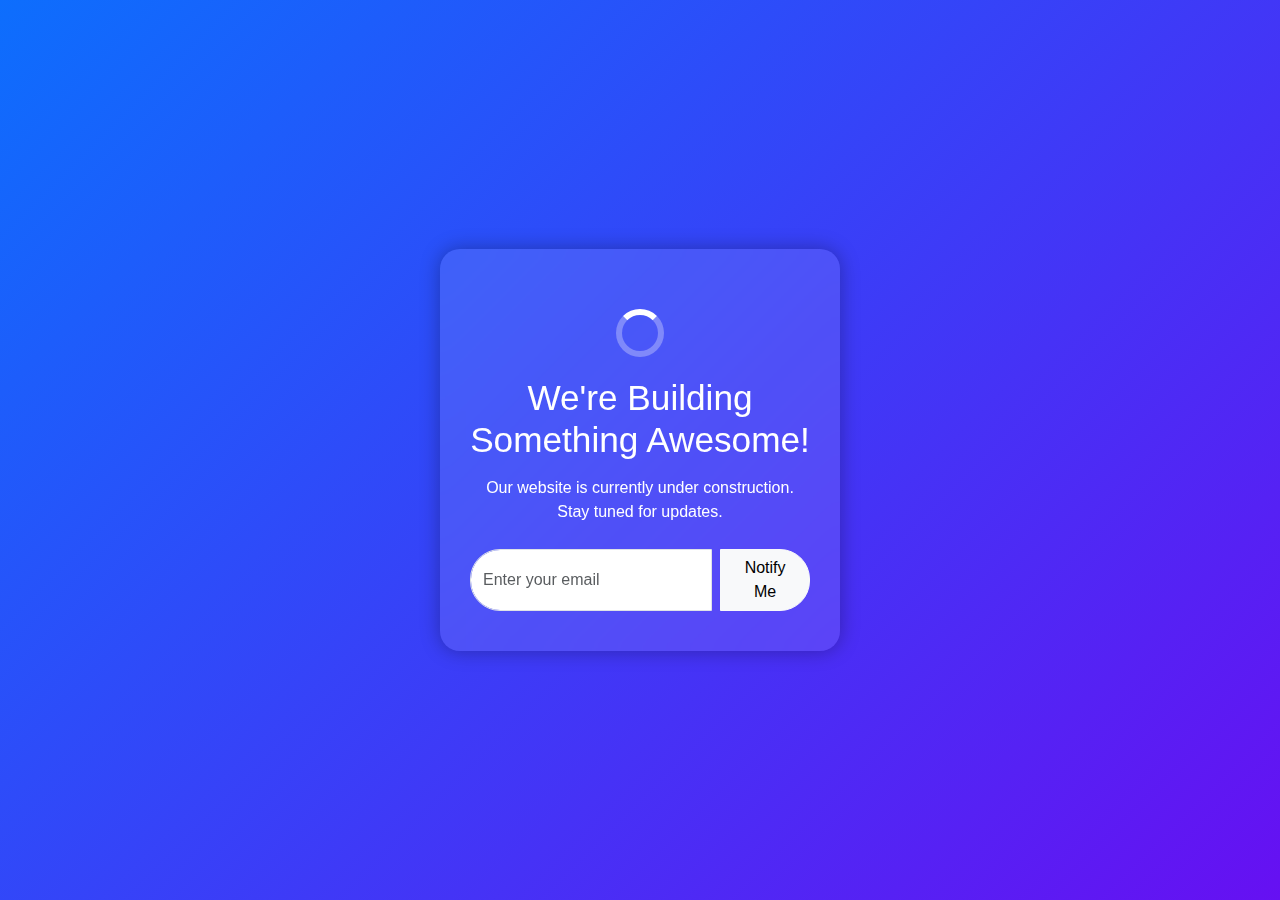
<file: InDevelopment.html>
<!DOCTYPE html>
<html lang="en">
<head>
  <meta charset="UTF-8" />
  <meta name="viewport" content="width=device-width, initial-scale=1.0" />
  <title>Under Construction – Coming Soon</title>
  <meta name="description" content="Our website is currently under construction. Stay tuned for updates and subscribe to get notified when we launch." />
  <link
    href="https://cdn.jsdelivr.net/npm/bootstrap@5.3.3/dist/css/bootstrap.min.css"
    rel="stylesheet"
  />
  <style>
    body {
      height: 100vh;
      background: linear-gradient(135deg, #0d6efd, #6610f2);
      display: flex;
      justify-content: center;
      align-items: center;
      color: #fff;
      font-family: 'Segoe UI', Tahoma, Geneva, Verdana, sans-serif;
      text-align: center;
      margin: 0;
    }
    .construction-container {
      background: rgba(255, 255, 255, 0.1);
      backdrop-filter: blur(10px);
      border-radius: 20px;
      padding: 40px 30px;
      max-width: 400px;
      box-shadow: 0 0 20px rgba(0,0,0,0.3);
    }
    h1 {
      font-size: 2.2rem;
      margin-bottom: 15px;
    }
    p {
      font-size: 1rem;
      margin-bottom: 25px;
    }
    .spinner {
      width: 3rem;
      height: 3rem;
      border: 0.4rem solid rgba(255,255,255,0.3);
      border-top: 0.4rem solid #fff;
      border-radius: 50%;
      animation: spin 1.2s linear infinite;
      margin: 20px auto;
    }
    @keyframes spin {
      to { transform: rotate(360deg); }
    }
    input {
      border-radius: 30px 0 0 30px !important;
      border: none;
      outline: none;
    }
    .btn {
      border-radius: 0 30px 30px 0 !important;
    }
  </style>
</head>
<body>
  <div class="construction-container">
    <div class="spinner" aria-hidden="true"></div>
    <h1>We're Building Something Awesome!</h1>
    <p>Our website is currently under construction.<br>Stay tuned for updates.</p>
    <form class="d-flex justify-content-center" aria-label="Subscribe form">
      <label for="notify-email" class="visually-hidden">Email address</label>
      <input id="notify-email" type="email" class="form-control w-75" placeholder="Enter your email" required />
      <button type="submit" class="btn btn-light ms-2">Notify Me</button>
    </form>
  </div>
</body>
</html>
</file>
<file: style.css>
.hero {
      background: url('resources/images/3.png') center/cover no-repeat;
      color: white;
      text-align: center;
      padding: 120px 20px;
    }
    .hero h1 {
      font-size: 3rem;
      font-weight: 700;
    }

    /* Fan sections */
    section {
      padding: 80px 0;
    }
    .image-with-caption {
      position: relative;
      display: inline-block;
    }
    .caption {
      font-size: 0.9rem;
      color: gray;
      margin-top: 0.5rem;
    }
</file>
